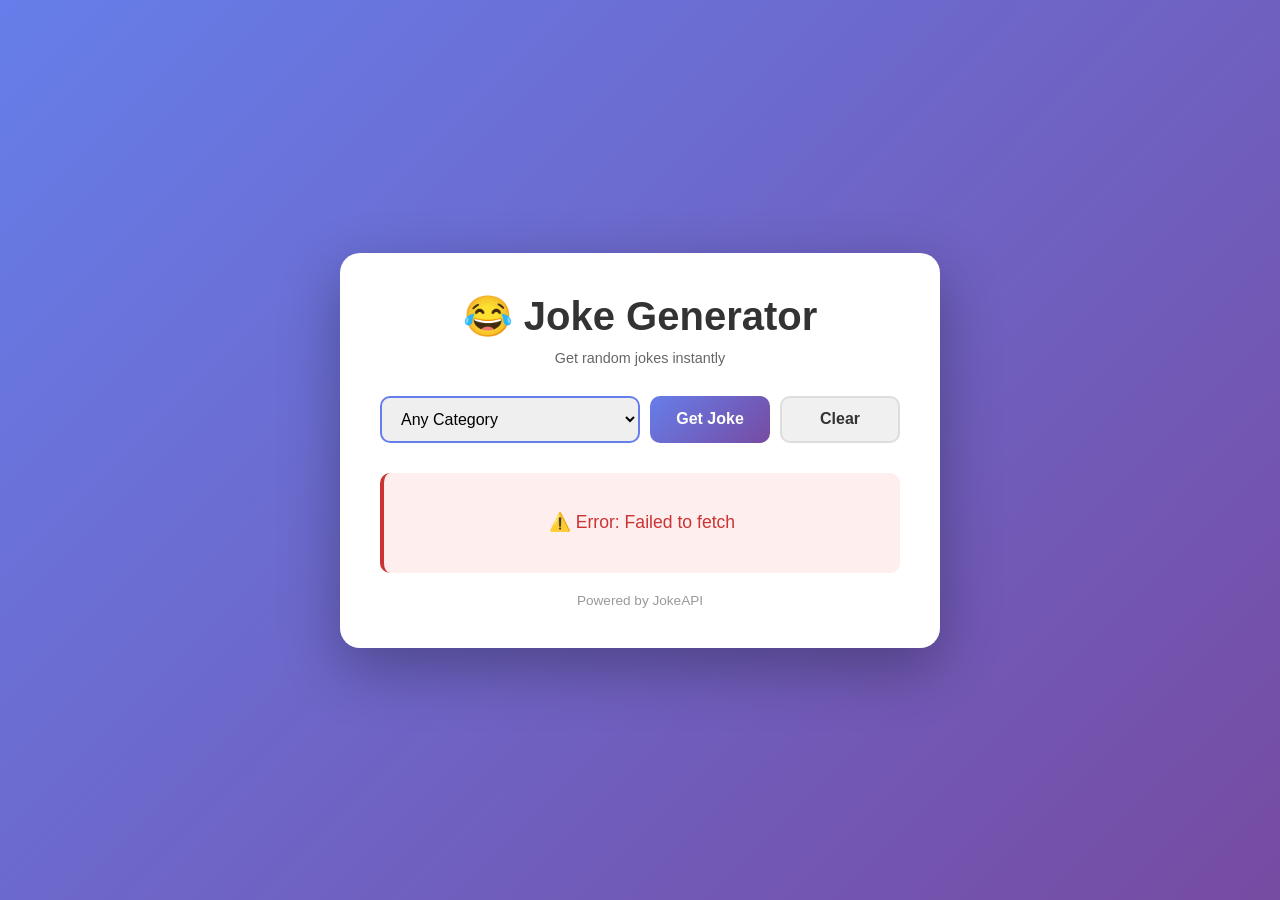
<file: jokeGenerator.html>
<!DOCTYPE html>
<html lang="en">
<head>
    <meta charset="UTF-8">
    <meta name="viewport" content="width=device-width, initial-scale=1.0">
    <title>Random Joke Generator - VOXO App</title>
    <style>
        * {
            margin: 0;
            padding: 0;
            box-sizing: border-box;
        }

        body {
            font-family: 'Segoe UI', Tahoma, Geneva, Verdana, sans-serif;
            background: linear-gradient(135deg, #667eea 0%, #764ba2 100%);
            min-height: 100vh;
            display: flex;
            justify-content: center;
            align-items: center;
            padding: 20px;
        }

        .container {
            background: white;
            border-radius: 20px;
            box-shadow: 0 20px 60px rgba(0, 0, 0, 0.3);
            padding: 40px;
            max-width: 600px;
            width: 100%;
            animation: slideIn 0.5s ease-out;
        }

        @keyframes slideIn {
            from {
                opacity: 0;
                transform: translateY(20px);
            }
            to {
                opacity: 1;
                transform: translateY(0);
            }
        }

        h1 {
            text-align: center;
            color: #333;
            margin-bottom: 10px;
            font-size: 2.5em;
        }

        .subtitle {
            text-align: center;
            color: #666;
            margin-bottom: 30px;
            font-size: 0.9em;
        }

        .controls {
            display: flex;
            gap: 10px;
            margin-bottom: 30px;
            flex-wrap: wrap;
        }

        .category-select {
            flex: 1;
            padding: 12px 15px;
            border: 2px solid #667eea;
            border-radius: 10px;
            font-size: 1em;
            cursor: pointer;
            transition: all 0.3s ease;
            min-width: 150px;
        }

        .category-select:hover {
            border-color: #764ba2;
            background: #f5f5f5;
        }

        .category-select:focus {
            outline: none;
            box-shadow: 0 0 0 3px rgba(102, 126, 234, 0.1);
        }

        .button-group {
            display: flex;
            gap: 10px;
            flex-wrap: wrap;
        }

        button {
            flex: 1;
            padding: 12px 20px;
            border: none;
            border-radius: 10px;
            font-size: 1em;
            font-weight: 600;
            cursor: pointer;
            transition: all 0.3s ease;
            min-width: 120px;
        }

        .btn-primary {
            background: linear-gradient(135deg, #667eea 0%, #764ba2 100%);
            color: white;
        }

        .btn-primary:hover {
            transform: translateY(-2px);
            box-shadow: 0 10px 25px rgba(102, 126, 234, 0.4);
        }

        .btn-primary:active {
            transform: translateY(0);
        }

        .btn-secondary {
            background: #f0f0f0;
            color: #333;
            border: 2px solid #ddd;
        }

        .btn-secondary:hover {
            background: #e8e8e8;
            border-color: #667eea;
        }

        .btn-primary:disabled,
        .btn-secondary:disabled {
            opacity: 0.5;
            cursor: not-allowed;
            transform: none;
        }

        .joke-container {
            background: #f9f9f9;
            border-left: 4px solid #667eea;
            border-radius: 10px;
            padding: 25px;
            margin-bottom: 20px;
            min-height: 100px;
            display: flex;
            align-items: center;
            justify-content: center;
        }

        .joke-text {
            color: #333;
            font-size: 1.1em;
            line-height: 1.6;
            white-space: pre-wrap;
            word-wrap: break-word;
        }

        .loading {
            text-align: center;
            color: #667eea;
            font-size: 1em;
        }

        .spinner {
            display: inline-block;
            width: 20px;
            height: 20px;
            border: 3px solid #f0f0f0;
            border-top: 3px solid #667eea;
            border-radius: 50%;
            animation: spin 1s linear infinite;
            margin-right: 10px;
        }

        @keyframes spin {
            0% { transform: rotate(0deg); }
            100% { transform: rotate(360deg); }
        }

        .error {
            background: #fee;
            color: #c33;
            border-left-color: #c33;
        }

        .error-text {
            color: #c33;
        }

        .info {
            text-align: center;
            color: #999;
            font-size: 0.85em;
            margin-top: 15px;
        }

        @media (max-width: 600px) {
            .container {
                padding: 20px;
            }

            h1 {
                font-size: 1.8em;
            }

            .controls {
                flex-direction: column;
            }

            .category-select {
                min-width: auto;
            }

            button {
                min-width: auto;
            }
        }
    </style>
</head>
<body>
    <div class="container">
        <h1>😂 Joke Generator</h1>
        <p class="subtitle">Get random jokes instantly</p>

        <div class="controls">
            <select id="categorySelect" class="category-select">
                <option value="Any">Any Category</option>
                <option value="General">General</option>
                <option value="Programming">Programming</option>
                <option value="Knock-Knock">Knock-Knock</option>
            </select>
            <div class="button-group">
                <button class="btn-primary" id="getJokeBtn">Get Joke</button>
                <button class="btn-secondary" id="clearBtn">Clear</button>
            </div>
        </div>

        <div id="jokeContainer" class="joke-container" style="display: none;">
            <div id="jokeContent" class="joke-text"></div>
        </div>

        <p class="info">Powered by JokeAPI</p>
    </div>

    <script>
        const API_BASE_URL = 'https://v2.jokeapi.dev/joke';
        const jokeContainer = document.getElementById('jokeContainer');
        const jokeContent = document.getElementById('jokeContent');
        const getJokeBtn = document.getElementById('getJokeBtn');
        const clearBtn = document.getElementById('clearBtn');
        const categorySelect = document.getElementById('categorySelect');

        /**
         * Fetch a random joke from the API
         */
        async function fetchJoke(category) {
            try {
                getJokeBtn.disabled = true;
                jokeContainer.style.display = 'flex';
                jokeContent.innerHTML = '<div class="loading"><span class="spinner"></span>Loading...</div>';

                const response = await fetch(`${API_BASE_URL}/${category}`);

                if (!response.ok) {
                    throw new Error(`API Error: ${response.status}`);
                }

                const data = await response.json();

                if (data.error) {
                    throw new Error(data.message || 'Failed to fetch joke');
                }

                displayJoke(data);
            } catch (error) {
                jokeContainer.classList.add('error');
                jokeContent.innerHTML = `<div class="error-text">⚠️ Error: ${error.message}</div>`;
                console.error('Error:', error);
            } finally {
                getJokeBtn.disabled = false;
            }
        }

        /**
         * Display the joke
         */
        function displayJoke(joke) {
            jokeContainer.classList.remove('error');
            let jokeText = '';

            if (joke.type === 'twopart') {
                jokeText = `Setup: ${joke.setup}\n\nPunchline: ${joke.delivery}`;
            } else {
                jokeText = joke.joke;
            }

            jokeContent.textContent = jokeText;
        }

        /**
         * Clear the joke display
         */
        function clearJoke() {
            jokeContainer.style.display = 'none';
            jokeContent.innerHTML = '';
            jokeContainer.classList.remove('error');
        }

        // Event listeners
        getJokeBtn.addEventListener('click', () => {
            const category = categorySelect.value;
            fetchJoke(category);
        });

        clearBtn.addEventListener('click', clearJoke);

        // Allow Enter key to fetch joke
        categorySelect.addEventListener('keypress', (e) => {
            if (e.key === 'Enter') {
                fetchJoke(categorySelect.value);
            }
        });

        // Fetch joke on page load
        window.addEventListener('load', () => {
            fetchJoke('Any');
        });
    </script>
</body>
</html>
</file>
